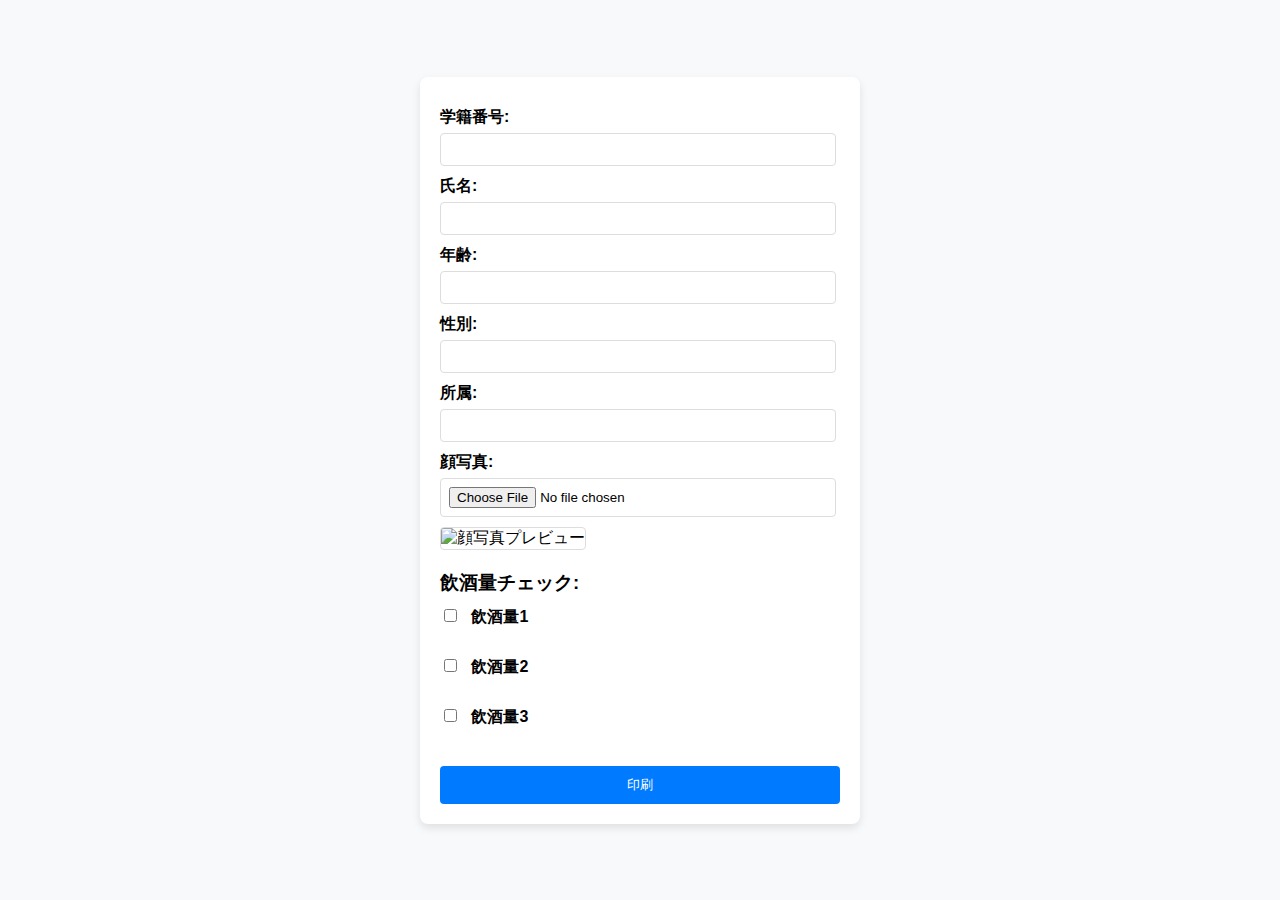
<file: index.html>
<!DOCTYPE html>
<html lang="ja">
<head>
  <meta charset="UTF-8">
  <meta name="viewport" content="width=device-width, initial-scale=1.0">
  <title>飲酒パスポート発行システム/和纏祭実行局</title>
  <style>
    body {
      font-family: Arial, sans-serif;
      background-color: #f8f9fa;
      margin: 0;
      padding: 0;
      display: flex;
      justify-content: center;
      align-items: center;
      height: 100vh;
    }

    form {
      background-color: #fff;
      box-shadow: 0 4px 8px rgba(0,0,0,0.1);
      border-radius: 8px;
      padding: 20px;
      max-width: 400px;
      width: 100%;
    }

    label {
      margin-top: 10px;
      font-weight: bold;
      display: block;
    }

    input[type="text"],
    input[type="number"],
    input[type="file"] {
      width: calc(100% - 22px);
      padding: 8px;
      margin-top: 5px;
      border: 1px solid #ddd;
      border-radius: 4px;
    }

    input[type="checkbox"] {
      margin-right: 10px;
    }

    h3 {
      margin: 20px 0 10px;
    }

    button {
      background-color: #007bff;
      color: #fff;
      border: none;
      padding: 10px 15px;
      border-radius: 4px;
      cursor: pointer;
      margin-top: 20px;
      width: 100%;
    }

    button:hover {
      background-color: #0056b3;
    }

    img {
      max-width: 100%;
      height: auto;
      margin-top: 10px;
      border: 1px solid #ddd;
      border-radius: 4px;
    }
  </style>
</head>
<body>
  <form id="passportForm">
    <label for="studentId">学籍番号:</label>
    <input type="text" id="studentId" required>

    <label for="name">氏名:</label>
    <input type="text" id="name" required>

    <label for="age">年齢:</label>
    <input type="number" id="age" required>

    <label for="gender">性別:</label>
    <input type="text" id="gender" required>

    <label for="department">所属:</label>
    <input type="text" id="department" required>

    <label for="photo">顔写真:</label>
    <input type="file" id="photo" accept="image/*" required>
    <img id="photoPreview" alt="顔写真プレビュー"><br>

    <h3>飲酒量チェック:</h3>
    <label><input type="checkbox" id="count1"> 飲酒量1</label><br>
    <label><input type="checkbox" id="count2"> 飲酒量2</label><br>
    <label><input type="checkbox" id="count3"> 飲酒量3</label><br>

    <button type="button" onclick="printPassport()">印刷</button>
  </form>

  <script>
    document.getElementById('photo').addEventListener('change', function (e) {
      const reader = new FileReader();
      reader.onload = function (event) {
        document.getElementById('photoPreview').src = event.target.result;
      }
      reader.readAsDataURL(e.target.files[0]);
    });

    function collectData() {
      return {
        studentId: document.getElementById('studentId').value,
        name: document.getElementById('name').value,
        age: document.getElementById('age').value,
        gender: document.getElementById('gender').value,
        department: document.getElementById('department').value,
        photoSrc: document.getElementById('photoPreview').src,
      };
    }

    function printPassport() {
      const data = collectData();
      const cardHTML = () => `
        <div class="passport">
          <div class="passport-body">
            <div class="left">
              <div class="header">飲酒パスポート</div>
              <div class="section">
                <h4>基本情報</h4>
                <p>学籍番号: ${data.studentId}</p>
                <p>氏名: ${data.name}</p>
                <p>年齢: ${data.age}</p>
                <p>性別: ${data.gender}</p>
                <p>所属: ${data.department}</p>
              </div>
            </div>
            <div class="right">
              <img src="${data.photoSrc}" alt="顔写真">
              <div class="stamp-area">（学園祭本部印）</div>
              <div class="section check-area">
                <h4>飲酒チェック</h4>
                <div class="checkboxes">
                  <div class="checkbox-item"><div class="checkbox-square"></div><span>飲酒量1</span></div>
                  <div class="checkbox-item"><div class="checkbox-square"></div><span>飲酒量2</span></div>
                  <div class="checkbox-item"><div class="checkbox-square"></div><span>飲酒量3</span></div>
                </div>
              </div>
            </div>
          </div>
        </div>`;

      const printContent = `
        <html>
        <head>
          <title>飲酒パスポート印刷</title>
          <style>
            @media print {
              @page { size: A4 landscape; margin: 0; }
              html, body {
                margin: 0;
                padding: 0;
                width: 297mm;
                height: 210mm;
              }
              body {
                display: flex;
                justify-content: center;
                align-items: center;
                font-family: 'Arial', sans-serif;
              }
              .passport {
                width: 270mm;
                height: 180mm;
                padding: 10mm;
                border: 2px solid #000;
                border-radius: 8px;
                box-sizing: border-box;
                page-break-inside: avoid;
              }
              .passport-body {
                display: flex;
                height: 100%;
                justify-content: space-between;
              }
              .left, .right {
                width: 48%;
              }
              .header {
                text-align: center;
                font-size: 24px;
                font-weight: bold;
              }
              .section {
                font-size: 20px;
                margin-top: 10px;
              }
              img {
                width: 300px;
                height: auto;
                border: 1px solid #000;
                border-radius: 4px;
                display: block;
                margin: 10px auto 5px;
              }
              .stamp-area {
                text-align: center;
                margin-top: 5px;
                font-size: 16px;
                height: 24px;
                border-top: 1px dotted #000;
              }
              .check-area {
                margin-top: 20px;
              }
              .checkboxes {
                display: flex;
                flex-direction: column;
                gap: 5mm;
                align-items: flex-start;
              }
              .checkbox-item {
                display: flex;
                align-items: center;
                gap: 5mm;
                font-size: 18px;
              }
              .checkbox-square {
                width: 16px;
                height: 16px;
                border: 1px solid #000;
              }
            }
          </style>
        </head>
        <body>
          ${cardHTML()}
        </body>
        </html>
      `;

      const newWindow = window.open('', '', 'width=1200,height=800');
      newWindow.document.write(printContent);
      newWindow.document.close();
      newWindow.print();
    }
  </script>
</body>
</html>
</file>
